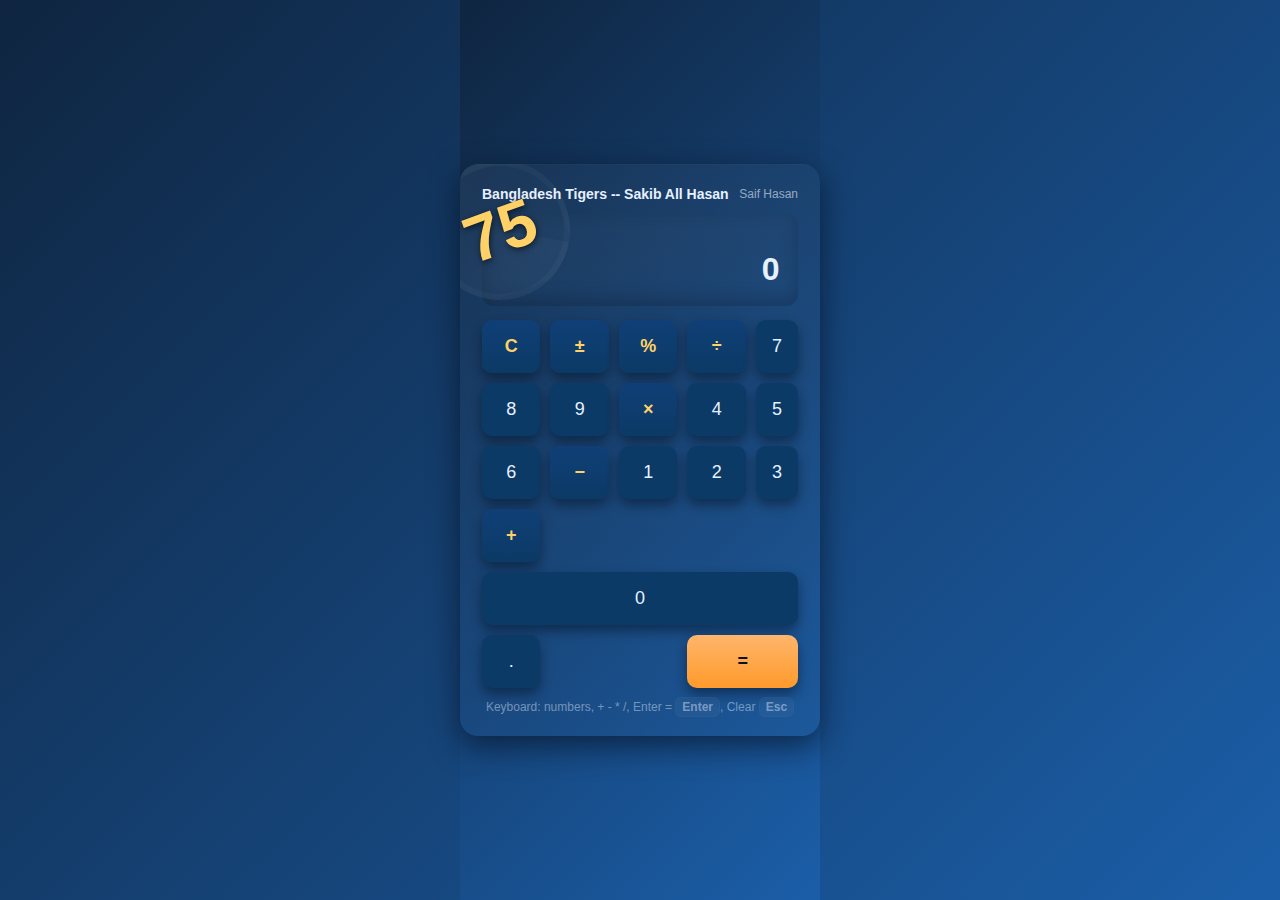
<file: lesson 30/index.html>
<!-- index.html -->
<!doctype html>
<html lang="en">

<head>
    <meta charset="utf-8" />
    <meta name="viewport" content="width=device-width,initial-scale=1" />
    <title>Fantastic 4 Classic Calculator</title>
    <style>
        :root {
            --bg1: #0f2540;
            --bg2: #1b5ea8;
            --glass: rgba(255, 255, 255, 0.06);
            --btn: #0b3a66;
            --btn-hover: #103f77;
            --accent: #ffd166;
            --text: #e6f0ff;
        }

        * {
            box-sizing: border-box;
            font-family: Inter, Segoe UI, Helvetica, Arial, sans-serif
        }

        html,
        body {
            height: 100%;
            margin: 0;
            background: linear-gradient(135deg, var(--bg1), var(--bg2));
            display: flex;
            align-items: center;
            justify-content: center
        }

        .calc-wrap {
            width: 360px;
            padding: 22px;
            border-radius: 18px;
            background: linear-gradient(180deg, rgba(255, 255, 255, 0.03), rgba(255, 255, 255, 0.01));
            box-shadow: 0 10px 30px rgba(3, 10, 24, 0.6), inset 0 1px 0 rgba(255, 255, 255, 0.02);
            position: relative;
            overflow: hidden;
        }

        /* Blue 4 badge */
        .badge {
            position: absolute;
            left: -30px;
            top: -4px;
            width: 140px;
            height: 140px;
            border-radius: 50%;
            background: conic-gradient(from 120deg, rgba(255, 255, 255, 0.04), rgba(255, 255, 255, 0.01));
            display: flex;
            align-items: center;
            justify-content: center;
            color: var(--accent);
            font-weight: 800;
            font-size: 65px;
            transform: rotate(-20deg);
            border: 6px solid rgba(255, 255, 255, 0.03);
            text-shadow: 0 2px 6px rgba(0, 0, 0, 0.6);
        }

        .header {
            display: flex;
            align-items: center;
            justify-content: space-between;
            margin-bottom: 12px
        }

        .title {
            color: var(--text);
            font-size: 14px;
            font-weight: 600
        }

        .power {
            font-size: 12px;
            color: rgba(230, 240, 255, 0.6)
        }

        .display {
            width: 100%;
            height: 92px;
            background: linear-gradient(180deg, rgba(255, 255, 255, 0.02), rgba(255, 255, 255, 0.01));
            border-radius: 12px;
            padding: 14px 18px;
            color: var(--text);
            display: flex;
            flex-direction: column;
            justify-content: center;
            box-shadow: inset 0 -6px 18px rgba(3, 10, 24, 0.25);
        }

        .prev {
            font-size: 14px;
            color: rgba(230, 240, 255, 0.6);
            min-height: 18px
        }

        .curr {
            font-size: 32px;
            font-weight: 700;
            text-align: right;
            letter-spacing: 0.5px;
            word-wrap: break-word
        }

        .pad {
            display: grid;
            grid-template-columns: repeat(4, 1fr);
            gap: 10px;
            margin-top: 14px
        }

        button.key {
            border: 0;
            padding: 16px;
            border-radius: 10px;
            background: var(--btn);
            color: var(--text);
            font-size: 18px;
            box-shadow: 0 6px 12px rgba(3, 10, 24, 0.45);
            cursor: pointer;
            transition: transform .06s, background .12s;
            user-select: none;
        }

        button.key:active {
            transform: translateY(2px)
        }

        button.op {
            background: linear-gradient(180deg, var(--btn-hover), var(--btn));
            color: var(--accent);
            font-weight: 700
        }

        button.equal {
            grid-column: 4/span1;
            background: linear-gradient(180deg, #ffb56b, #ff9a2b);
            color: #08121a;
            font-weight: 800
        }

        button.wide {
            grid-column: 1/span2
        }

        .small {
            font-size: 16px;
            padding: 12px
        }

        .footer {
            margin-top: 12px;
            text-align: center;
            color: rgba(230, 240, 255, 0.45);
            font-size: 12px
        }

        kbd {
            background: rgba(255, 255, 255, 0.04);
            padding: 2px 6px;
            border-radius: 6px;
            border: 1px solid rgba(255, 255, 255, 0.02);
            font-weight: 600
        }

        @media (max-width:420px) {
            .calc-wrap {
                width: 92%
            }
        }
    </style>
</head>

<body>
    <div class="calc-wrap" role="application" aria-label="Fantastic 4 Calculator">
        <div class="badge">75</div>
        <div class="header">
            <div class="title">Bangladesh Tigers -- Sakib All Hasan</div>
            <div class="power">Saif Hasan</div>
        </div>

        <div class="display" id="display" aria-live="polite">
            <div class="prev" id="prev"></div>
            <div class="curr" id="curr">0</div>
        </div>

        <div class="pad" id="pad">
            <button class="key op small" data-action="clear">C</button>
            <button class="key op small" data-action="neg">±</button>
            <button class="key op small" data-action="percent">%</button>
            <button class="key op" data-action="/">÷</button>

            <button class="key" data-value="7">7</button>
            <button class="key" data-value="8">8</button>
            <button class="key" data-value="9">9</button>
            <button class="key op" data-action="*">×</button>

            <button class="key" data-value="4">4</button>
            <button class="key" data-value="5">5</button>
            <button class="key" data-value="6">6</button>
            <button class="key op" data-action="-">−</button>

            <button class="key" data-value="1">1</button>
            <button class="key" data-value="2">2</button>
            <button class="key" data-value="3">3</button>
            <button class="key op" data-action="+">+</button>

            <button class="key wide" data-value="0">0</button>
            <button class="key" data-value=".">.</button>
            <button class="key equal" data-action="=">=</button>
        </div>

        <div class="footer">Keyboard: numbers, + - * /, Enter = <kbd>Enter</kbd>, Clear <kbd>Esc</kbd></div>
    </div>

    <script>
        // Calculator logic
        (() => {
            const prevEl = document.getElementById('prev');
            const currEl = document.getElementById('curr');
            const pad = document.getElementById('pad');

            let curr = '0';
            let prev = '';
            let lastOp = null;
            let overwrite = true;

            const update = () => {
                currEl.textContent = curr;
                prevEl.textContent = prev;
            };

            function appendDigit(d) {
                if (overwrite) {
                    curr = d === '.' ? '0.' : d;
                    overwrite = false;
                } else {
                    if (d === '.' && curr.includes('.')) return;
                    curr = curr === '0' && d !== '.' ? d : curr + d;
                }
                update();
            }

            function chooseOp(op) {
                if (!overwrite) evaluate();
                lastOp = op;
                prev = curr + ' ' + op;
                overwrite = true;
                update();
            }

            function evaluate() {
                if (!lastOp) return;
                // build safe expression using numbers and op
                const a = Number(prev.split(' ')[0]);
                const b = Number(curr);
                let res = 0;
                switch (lastOp) {
                    case '+': res = a + b; break;
                    case '-': res = a - b; break;
                    case '*': res = a * b; break;
                    case '/': res = b === 0 ? 'Error' : a / b; break;
                    default: return;
                }
                curr = (res === 'Error') ? 'Error' : parseFloat(res.toPrecision(12)).toString();
                prev = '';
                lastOp = null;
                overwrite = true;
                update();
            }

            function clearAll() { curr = '0'; prev = ''; lastOp = null; overwrite = true; update(); }
            function toggleNeg() { if (curr === 'Error') return; curr = (curr.startsWith('-')) ? curr.slice(1) : '-' + curr; update(); }
            function percent() { if (curr === 'Error') return; curr = (parseFloat(curr) / 100).toString(); update(); }
            function backspace() { if (overwrite || curr === '0') return; curr = curr.length > 1 ? curr.slice(0, -1) : '0'; update(); }

            pad.addEventListener('click', e => {
                const btn = e.target.closest('button');
                if (!btn) return;
                const v = btn.getAttribute('data-value');
                const a = btn.getAttribute('data-action');

                if (v !== null) { appendDigit(v); return; }
                switch (a) {
                    case 'clear': clearAll(); break;
                    case 'neg': toggleNeg(); break;
                    case 'percent': percent(); break;
                    case '=': evaluate(); break;
                    case '/': case '*': case '+': case '-': chooseOp(a); break;
                }
            });

            // Keyboard support
            window.addEventListener('keydown', e => {
                if (e.key >= '0' && e.key <= '9') { appendDigit(e.key); e.preventDefault(); return; }
                if (e.key === '.') { appendDigit('.'); e.preventDefault(); return; }
                if (['+', '-', '*', '/'].includes(e.key)) { chooseOp(e.key); e.preventDefault(); return; }
                if (e.key === 'Enter' || e.key === '=') { evaluate(); e.preventDefault(); return; }
                if (e.key === 'Escape') { clearAll(); e.preventDefault(); return; }
                if (e.key === 'Backspace') { backspace(); e.preventDefault(); return; }
                if (e.key === '%') { percent(); e.preventDefault(); return; }
            });

            update();
        })();
    </script>
</body>

</html>

<!--? hi there I am using what's app do you understend. I am very easy. sorry easy not busy.ok-->

<!--!  hi there I am using what's app do you understend. I am very easy. sorry easy not busy.ok -->

<!--* hi there I am using what's app do you understend. I am very easy. sorry easy not busy.ok -->
</file>
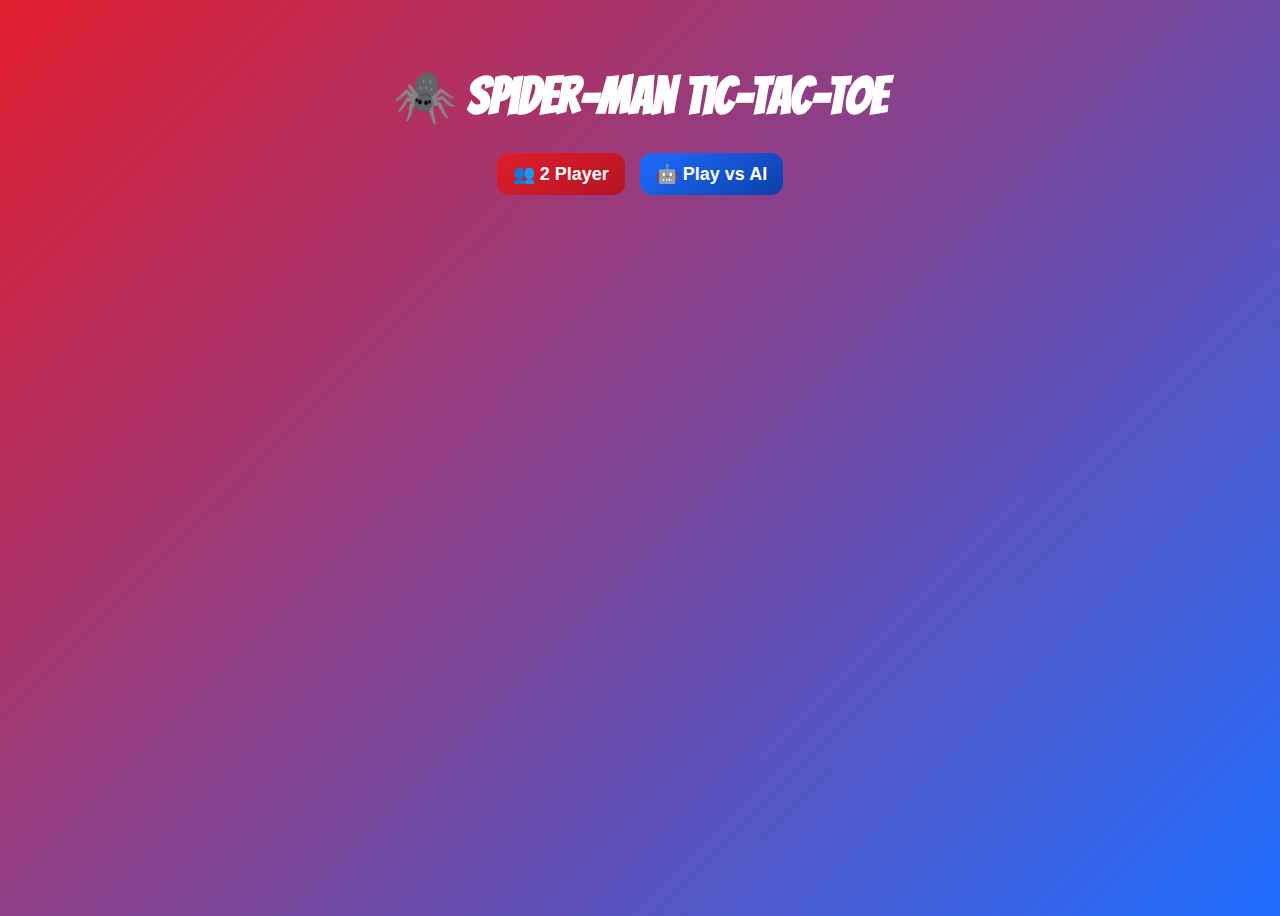
<file: Lesson 1/my file/index.html>
<!DOCTYPE html>
<html lang="en">

<head>
    <meta charset="UTF-8">
    <meta name="viewport" content="width=device-width, initial-scale=1.0">
    <title>Spider-Man Tic-Tac-Toe</title>
    <link href="https://fonts.googleapis.com/css2?family=Bangers&display=swap" rel="stylesheet">
    <link rel="stylesheet" href="style.css">
</head>

<body>
    <h1 class="title">🕷️ Spider-Man Tic-Tac-Toe</h1>

    <div id="mode-select" class="mode">
        <button onclick="startGame('2p')">👥 2 Player</button>
        <button onclick="startGame('ai')">🤖 Play vs AI</button>
    </div>

    <div class="board" id="board"></div>

    <div class="actions">
        <button id="reset" style="display:none;">🔁 Restart</button>
        <button id="hintBtn" style="display:none;">💡 Hint</button>
    </div>

    <script src="script.js"></script>
</body>

</html>
</file>
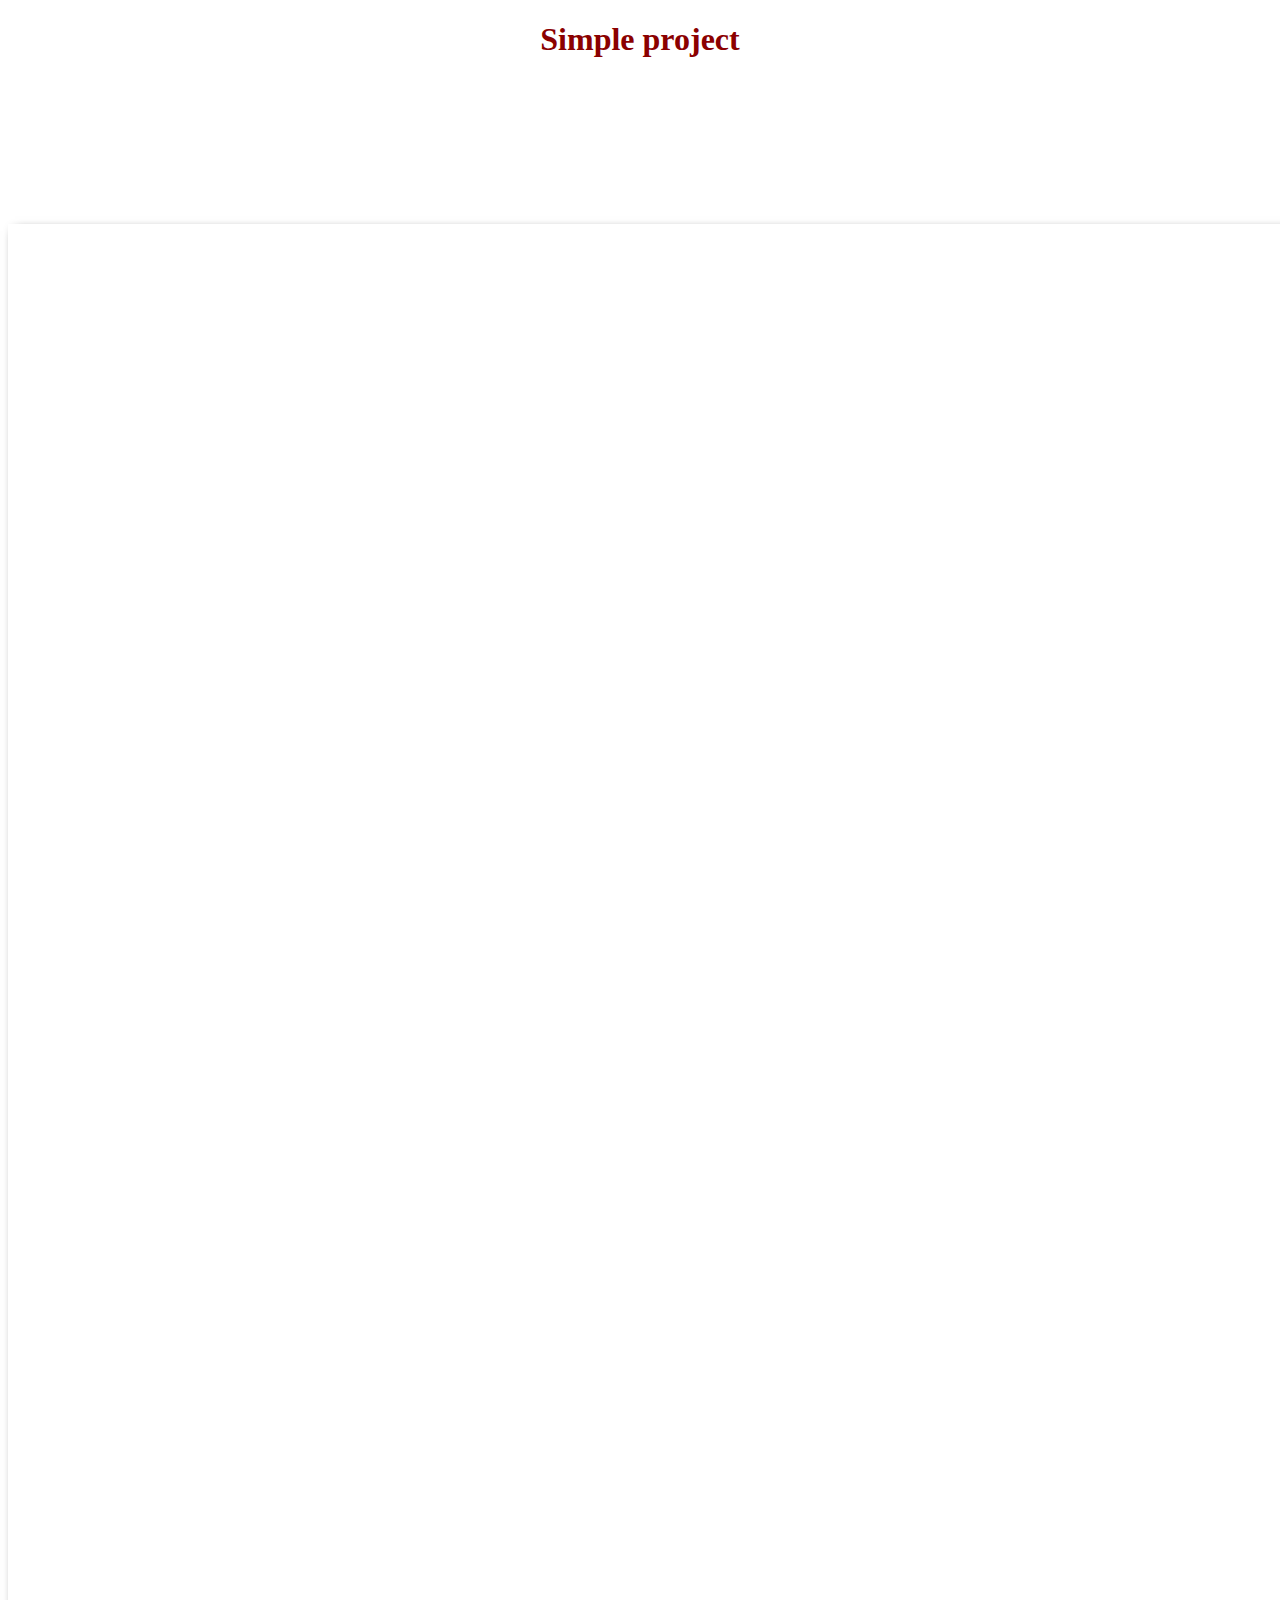
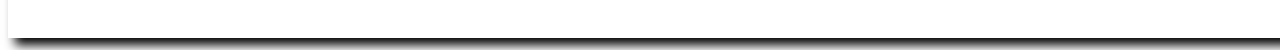
<file: lesson 30/mainindex.html>
<!DOCTYPE html>
<html lang="en">

<head>
    <meta charset="UTF-8">
    <meta name="viewport" content="width=device-width, initial-scale=1.0">
    <title>Simple project</title>
</head>

<body>
    <h1 style="text-align: center; color: darkred; padding-bottom: 10%;">Simple project</h1><br>
    <canvas style="padding: 50%; box-shadow: 7px 7px 10px; border: 2px red;"></canvas>
</body>

</html>
</file>
<file: Lesson 1/my file/style.css>
:root {
    --spidey-red: #e11d2e;
    --spidey-blue: #1e6dff;
}

* {
    box-sizing: border-box;
}

body {
    font-family: 'Bangers', system-ui, sans-serif;
    color: #fff;
    text-align: center;
    padding: 24px;
    min-height: 100vh;
    background: linear-gradient(135deg, var(--spidey-red), var(--spidey-blue));
}

.title {
    font-size: clamp(32px, 4vw, 56px);
    margin-bottom: 20px;
}

.mode button {
    padding: 10px 16px;
    margin: 6px;
    font-size: 18px;
    border: none;
    border-radius: 12px;
    color: #fff;
    font-weight: 700;
    cursor: pointer;
    transition: all .2s;
}

.mode button:first-child {
    background: linear-gradient(145deg, #e11d2e, #b41422);
}

.mode button:last-child {
    background: linear-gradient(145deg, #1e6dff, #0b3fab);
}

.mode button:hover {
    transform: scale(1.05);
}

.board {
    display: grid;
    grid-template-columns: repeat(3, min(22vw, 110px));
    gap: 16px;
    justify-content: center;
    margin: 20px auto;
}

.cell {
    width: min(22vw, 110px);
    height: min(22vw, 110px);
    background: #0d1117;
    display: flex;
    justify-content: center;
    align-items: center;
    font-size: clamp(36px, 7vw, 52px);
    border-radius: 12px;
    cursor: pointer;
    position: relative;
    transition: transform 0.2s;
}

.cell:hover {
    transform: scale(1.05);
}

/* Web-shoot animation */
@keyframes web-shoot {
    0% {
        transform: scale(0) rotate(-180deg);
        opacity: 0;
    }

    50% {
        transform: scale(1.3) rotate(10deg);
        opacity: 1;
    }

    100% {
        transform: scale(1) rotate(0deg);
        opacity: 1;
    }
}

.web-anim {
    animation: web-shoot 0.5s ease-out;
}

/* Victory animation */
@keyframes victory-glow {
    0% {
        transform: scale(1);
        box-shadow: 0 0 10px #0ff;
    }

    50% {
        transform: scale(1.1);
        box-shadow: 0 0 40px #0ff, 0 0 60px #0ff inset;
    }

    100% {
        transform: scale(1);
        box-shadow: 0 0 10px #0ff;
    }
}

/* Loss animation */
@keyframes loss-fancy {

    0%,
    100% {
        transform: translate(0) rotate(0deg);
        opacity: 1;
    }

    10%,
    30%,
    50%,
    70%,
    90% {
        transform: translate(-10px, 5px) rotate(-5deg);
    }

    20%,
    40%,
    60%,
    80% {
        transform: translate(10px, -5px) rotate(5deg);
    }

    100% {
        opacity: 0.5;
    }
}

/* Draw animation */
@keyframes draw-pulse {
    0% {
        box-shadow: 0 0 10px #fff;
    }

    50% {
        box-shadow: 0 0 30px #999;
    }

    100% {
        box-shadow: 0 0 10px #fff;
    }
}

/* Hint animation */
@keyframes hint-flash {

    0%,
    100% {
        background-color: #0d1117;
    }

    50% {
        background-color: #ffff0055;
    }
}

.victory {
    animation: victory-glow 1s ease-in-out infinite;
}

.loss {
    animation: loss-fancy 0.8s ease-in-out 3 forwards;
}

.draw {
    animation: draw-pulse 1.2s infinite;
}

.hint {
    animation: hint-flash 0.7s ease-in-out 2;
}

.actions button {
    padding: 10px 18px;
    font-size: 18px;
    font-weight: 700;
    border: none;
    border-radius: 12px;
    color: #fff;
    background: linear-gradient(145deg, #ff3b4a, #b41422);
    cursor: pointer;
}

.actions button:hover {
    transform: scale(1.05);
}
</file>
